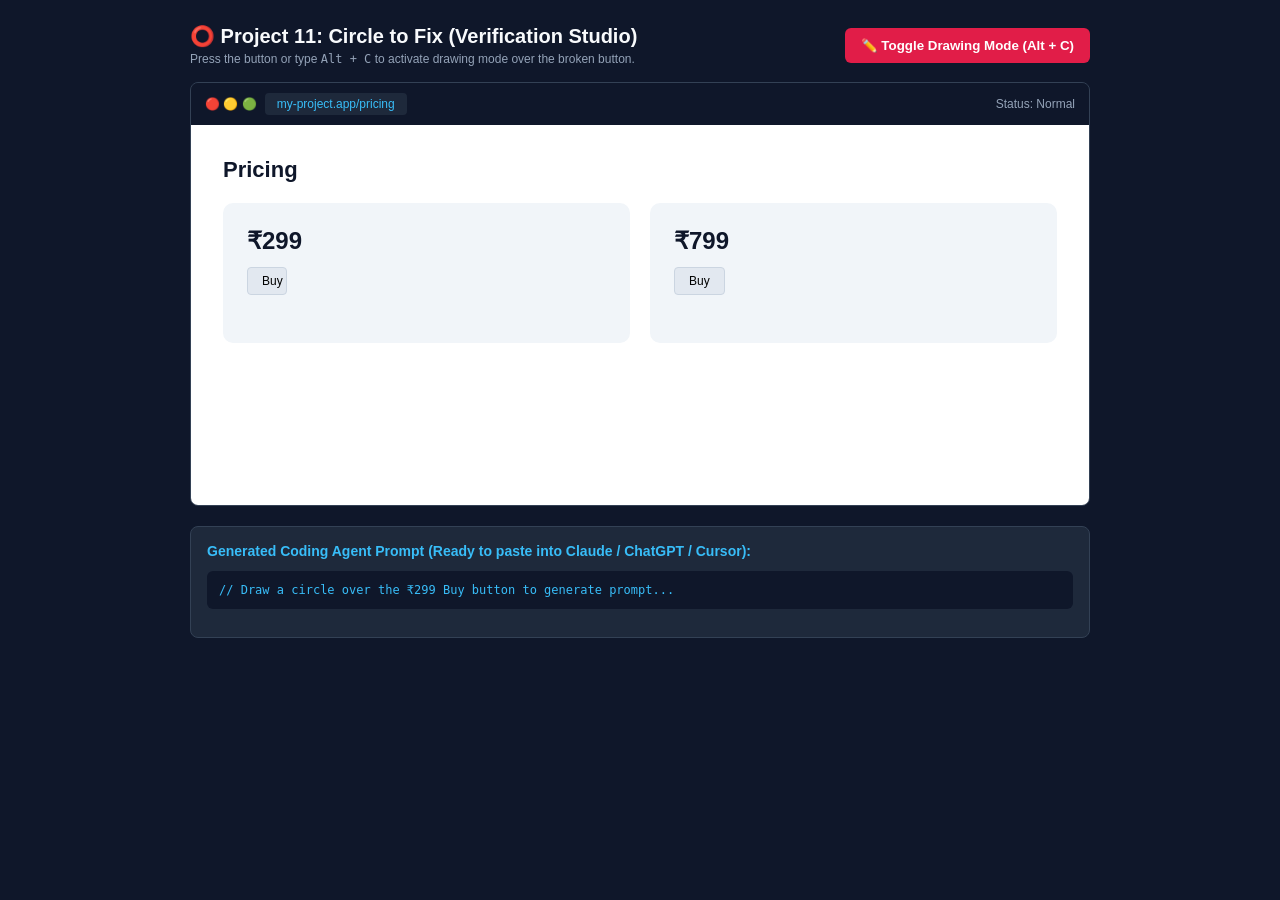
<file: index.html>
<!DOCTYPE html>
<html lang="en">
<head>
  <meta charset="UTF-8">
  <title>Circle to Fix - Verification Studio & Simulator</title>
  <style>
    * { box-sizing: border-box; }
    body { font-family: -apple-system, BlinkMacSystemFont, "Segoe UI", Roboto, sans-serif; background: #0f172a; color: #f8fafc; margin: 0; padding: 24px; }
    .container { max-width: 900px; margin: 0 auto; }
    .browser-mock { background: #1e293b; border-radius: 8px; border: 1px solid #334155; overflow: hidden; }
    .browser-header { background: #0f172a; padding: 10px 14px; display: flex; align-items: center; gap: 8px; font-size: 12px; color: #94a3b8; }
    .url-bar { background: #1e293b; padding: 4px 12px; border-radius: 4px; color: #38bdf8; }
    
    /* Mock Page matching the project brief */
    .mock-webpage { background: #ffffff; color: #0f172a; padding: 32px; min-height: 380px; position: relative; }
    .mock-title { font-size: 22px; font-weight: 700; margin-bottom: 20px; }
    .pricing-grid { display: grid; grid-template-columns: 1fr 1fr; gap: 20px; }
    .card { background: #f1f5f9; border-radius: 10px; padding: 24px; min-height: 140px; position: relative; }
    .price { font-size: 24px; font-weight: 800; margin-bottom: 12px; }
    
    /* The intentional bug from the prompt */
    .btn-broken {
      background: #e2e8f0;
      border: 1px solid #cbd5e1;
      padding: 6px 14px;
      border-radius: 4px;
      font-size: 12px;
      width: 40px; /* Intentional overflow bug */
      white-space: nowrap;
      cursor: pointer;
    }
    .btn-normal {
      background: #e2e8f0;
      border: 1px solid #cbd5e1;
      padding: 6px 14px;
      border-radius: 4px;
      font-size: 12px;
      cursor: pointer;
    }

    /* Simulation Canvas Layer */
    #simCanvas {
      position: absolute;
      top: 0;
      left: 0;
      width: 100%;
      height: 100%;
      cursor: crosshair;
      display: none;
    }
    .active-mode #simCanvas { display: block; }

    /* Output Card */
    .output-panel { background: #1e293b; border: 1px solid #334155; border-radius: 8px; padding: 16px; margin-top: 20px; }
    pre { background: #0f172a; padding: 12px; border-radius: 6px; color: #38bdf8; font-size: 12px; overflow-x: auto; }
    .toast-preview {
      position: fixed;
      bottom: 20px;
      right: 20px;
      background: #0f172a;
      border-left: 4px solid #10b981;
      border: 1px solid #334155;
      padding: 12px 16px;
      border-radius: 6px;
      display: none;
      box-shadow: 0 10px 20px rgba(0,0,0,0.4);
    }
  </style>
</head>
<body>
  <div class="container">
    <div style="display: flex; justify-content: space-between; align-items: center; margin-bottom: 16px;">
      <div>
        <h1 style="font-size: 20px; margin: 0 0 4px 0;">⭕ Project 11: Circle to Fix (Verification Studio)</h1>
        <p style="font-size: 12px; color: #94a3b8; margin: 0;">Press the button or type <code>Alt + C</code> to activate drawing mode over the broken button.</p>
      </div>
      <button id="toggleSimBtn" style="background:#e11d48; color:#fff; border:none; padding:10px 16px; border-radius:6px; font-weight:700; cursor:pointer;">
        ✏️ Toggle Drawing Mode (Alt + C)
      </button>
    </div>

    <!-- Simulated Browser Frame -->
    <div class="browser-mock">
      <div class="browser-header">
        <span>🔴 🟡 🟢</span>
        <span class="url-bar">my-project.app/pricing</span>
        <span style="margin-left: auto;" id="simStatus">Status: Normal</span>
      </div>

      <div class="mock-webpage" id="mockPage">
        <canvas id="simCanvas"></canvas>
        <div class="mock-title">Pricing</div>
        <div class="pricing-grid">
          <div class="card" id="card-basic">
            <div class="price">₹299</div>
            <!-- Buggy Element -->
            <button class="btn-broken" id="buy-btn-basic">Buy</button>
          </div>
          <div class="card" id="card-pro">
            <div class="price">₹799</div>
            <button class="btn-normal">Buy</button>
          </div>
        </div>
      </div>
    </div>

    <!-- Output Prompt Panel -->
    <div class="output-panel">
      <h3 style="margin: 0 0 8px 0; font-size: 14px; color: #38bdf8;">Generated Coding Agent Prompt (Ready to paste into Claude / ChatGPT / Cursor):</h3>
      <pre id="outputPrompt">// Draw a circle over the ₹299 Buy button to generate prompt...</pre>
    </div>
  </div>

  <div class="toast-preview" id="simToast">
    <strong style="color: #10b981; font-size: 13px;">Prompt copied ✓</strong>
    <p style="margin: 4px 0 0 0; font-size: 11px; color: #cbd5e1;" id="simToastText"></p>
  </div>

  <script>
    const canvas = document.getElementById("simCanvas");
    const ctx = canvas.getContext("2d");
    const mockPage = document.getElementById("mockPage");
    let isDrawing = false;
    let modeActive = false;

    function resizeCanvas() {
      canvas.width = mockPage.clientWidth;
      canvas.height = mockPage.clientHeight;
    }
    resizeCanvas();
    window.onresize = resizeCanvas;

    document.getElementById("toggleSimBtn").onclick = toggle;
    window.onkeydown = (e) => { if (e.altKey && e.key.toLowerCase() === "c") toggle(); };

    function toggle() {
      modeActive = !modeActive;
      mockPage.classList.toggle("active-mode", modeActive);
      document.getElementById("simStatus").innerText = modeActive ? "Status: 🔴 Drawing Mode Active" : "Status: Normal";
      if (modeActive) resizeCanvas();
    }

    canvas.onmousedown = (e) => {
      isDrawing = true;
      ctx.strokeStyle = "#e11d48";
      ctx.lineWidth = 3.5;
      ctx.beginPath();
      ctx.moveTo(e.offsetX, e.offsetY);
    };

    canvas.onmousemove = (e) => {
      if (!isDrawing) return;
      ctx.lineTo(e.offsetX, e.offsetY);
      ctx.stroke();
    };

    canvas.onmouseup = (e) => {
      if (!isDrawing) return;
      isDrawing = false;

      // Simulated detection of button.buy in .card
      const prompt = `Fix button#buy-btn-basic in .card: text overflows on phone. Screenshot attached.

Target Element Selector:
\`div.card > button#buy-btn-basic\`

Element HTML Reference:
\`\`\`html
<button class="btn-broken" id="buy-btn-basic">Buy</button>
\`\`\`

Page Context:
- URL: my-project.app/pricing
- Viewport: ${window.innerWidth}x${window.innerHeight}`;

      document.getElementById("outputPrompt").innerText = prompt;
      navigator.clipboard.writeText(prompt);

      const toast = document.getElementById("simToast");
      document.getElementById("simToastText").innerText = "Fix button.buy in .card: text overflows on phone. Screenshot attached.";
      toast.style.display = "block";
      setTimeout(() => toast.style.display = "none", 4000);
    };
  </script>
</body>
</html>
</file>
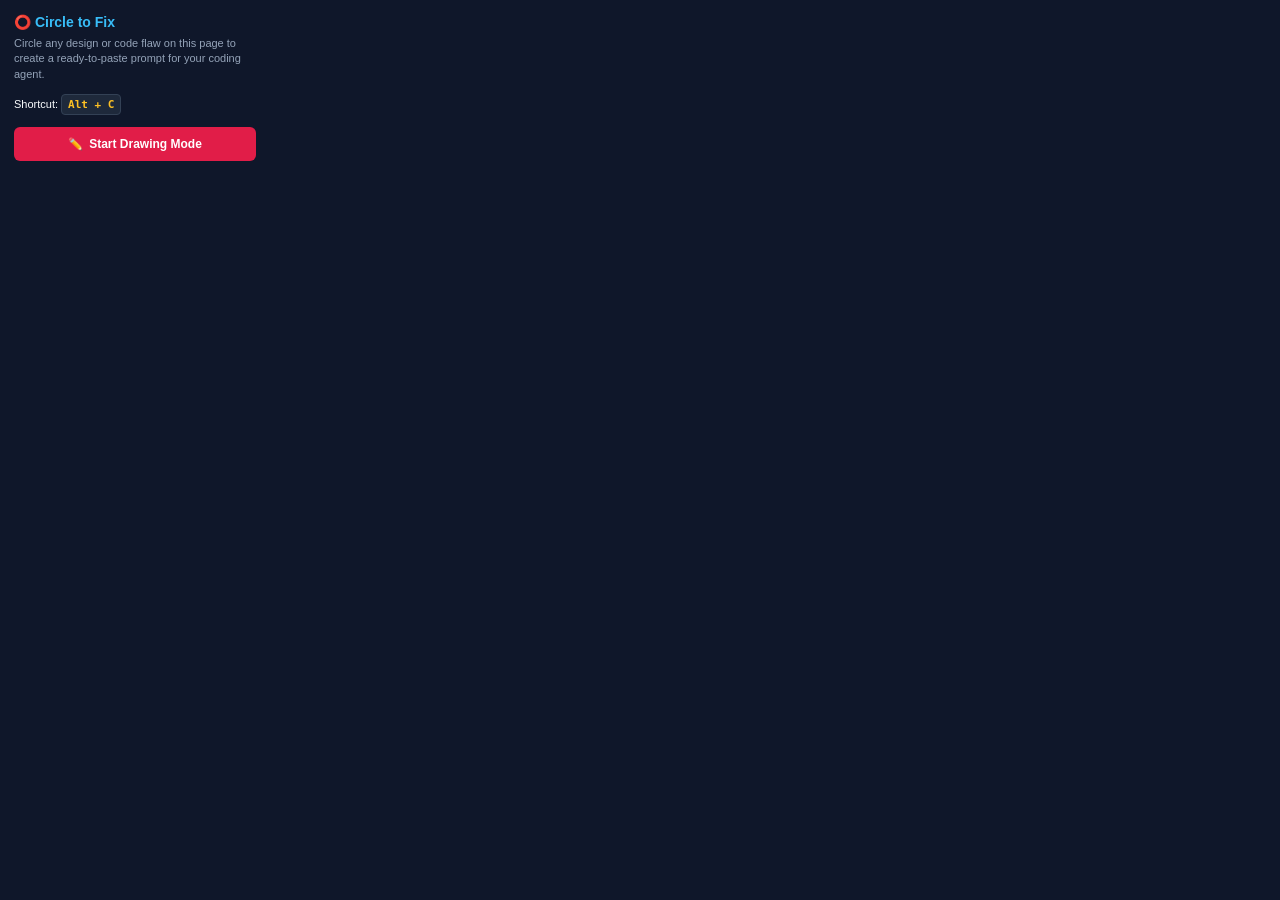
<file: popup.html>
<!DOCTYPE html>
<html lang="en">
<head>
  <meta charset="UTF-8">
  <title>Circle to Fix</title>
  <style>
    body {
      font-family: -apple-system, BlinkMacSystemFont, "Segoe UI", Roboto, sans-serif;
      width: 270px;
      margin: 0;
      padding: 14px;
      background: #0f172a;
      color: #f8fafc;
      box-sizing: border-box;
    }
    h2 { font-size: 14px; margin: 0 0 6px 0; color: #38bdf8; display: flex; align-items: center; gap: 6px; }
    p { font-size: 11px; color: #94a3b8; margin: 0 0 12px 0; line-height: 1.4; }
    .shortcut-badge {
      display: inline-block;
      background: #1e293b;
      border: 1px solid #334155;
      padding: 3px 6px;
      border-radius: 4px;
      color: #fbbf24;
      font-family: monospace;
      font-size: 11px;
      font-weight: 700;
    }
    .btn {
      width: 100%;
      background: #e11d48;
      color: #fff;
      border: none;
      padding: 10px;
      border-radius: 6px;
      font-weight: 700;
      cursor: pointer;
      font-size: 12px;
      display: flex;
      justify-content: center;
      align-items: center;
      gap: 6px;
    }
    .btn:hover { background: #be123c; }
  </style>
</head>
<body>
  <h2>⭕ Circle to Fix</h2>
  <p>Circle any design or code flaw on this page to create a ready-to-paste prompt for your coding agent.</p>
  
  <div style="margin-bottom: 12px; font-size: 11px;">
    Shortcut: <span class="shortcut-badge">Alt + C</span>
  </div>

  <button id="btnStartDrawing" class="btn">
    <span>✏️</span> Start Drawing Mode
  </button>

  <script src="popup.js"></script>
</body>
</html>
</file>
